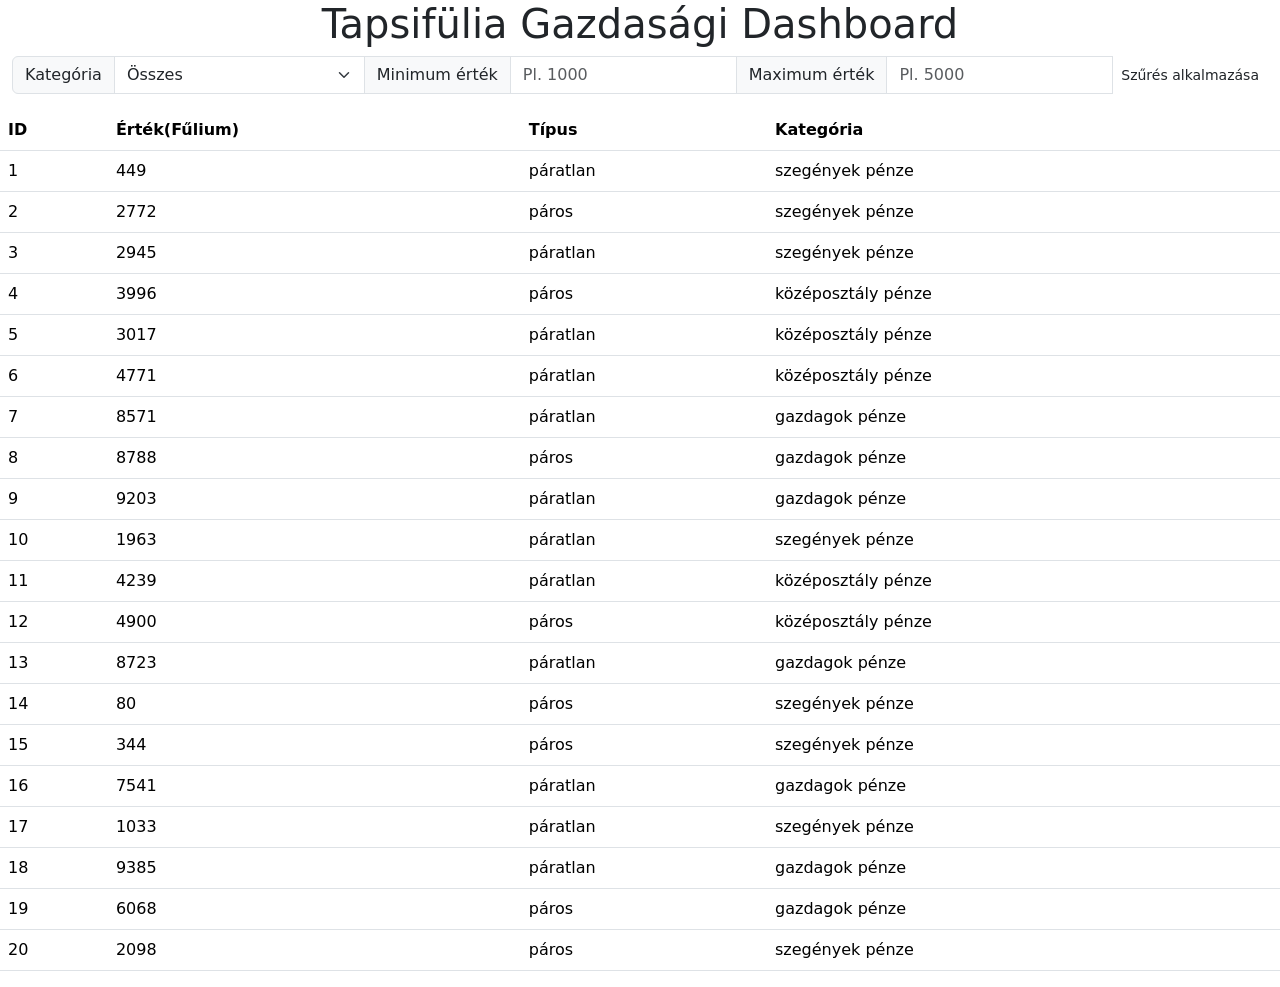
<file: index.html>
<!DOCTYPE html>
<html lang="hu">
<head>
    <meta charset="UTF-8">
    <script src="main.js" defer></script> 
    <meta name="viewport" content="width=device-width, initial-scale=1.0">
    <link href="https://cdn.jsdelivr.net/npm/bootstrap@5.0.2/dist/css/bootstrap.min.css" rel="stylesheet" integrity="sha384-EVSTQN3/azprG1Anm3QDgpJLIm9Nao0Yz1ztcQTwFspd3yD65VohhpuuCOmLASjC" crossorigin="anonymous">
<script src="https://cdn.jsdelivr.net/npm/bootstrap@5.0.2/dist/js/bootstrap.bundle.min.js" integrity="sha384-MrcW6ZMFYlzcLA8Nl+NtUVF0sA7MsXsP1UyJoMp4YLEuNSfAP+JcXn/tWtIaxVXM" crossorigin="anonymous"></script>
</head>
<body>
<header class="container-fluid">
    <h1 class="text-center">Tapsifülia Gazdasági Dashboard</h1>
</header>
<main>
    <section class="container-fluid">
            <form>
                <div class="input-group mb-3">
                    <label for"category-filter" class="input-group-text">Kategória</label>
                    <select id="category-filter" class="form-select">
                        <option value="all">Összes</option>
                    <option value="gazdagok pénze">Gazdagok Pénze</option>
                    <option value="középosztály pénze">Középosztály Pénze</option>
                    <option value="szegények pénze">Szegények Pénze</option>
                    </select>
                    <label for="min-value" class="input-group-text">Minimum érték</label>
                    <input class="form-control" type="number" id="min-value" placeholder="Pl. 1000">

                    <label for="max-value" class="input-group-text">Maximum érték</label>
                    <input class="form-control" type="number" id="max-value" placeholder="Pl. 5000">
                    <button id="apply-filters" class="btn btn-sm btn-succes">Szűrés alkalmazása</button>
                </div>
                <div class="col-md-4 input group mb-3">
                </div>
            </form>
    </section>
    <section class="mt-2">
        <div class="table-responsive">
            <table class="table" id="fulium-table">
                <thead>
                    <tr>
                      <th scope="col">ID</th>
                      <th scope="col">Érték(Fűlium)</th>
                      <th scope="col">Típus</th>
                      <th scope="col">Kategória</th>
                    </tr>
                  </thead>
                  <tbody></tbody>
            </table>
        </div>
    </section>
</main>
</div>
</body>
</html>
</file>
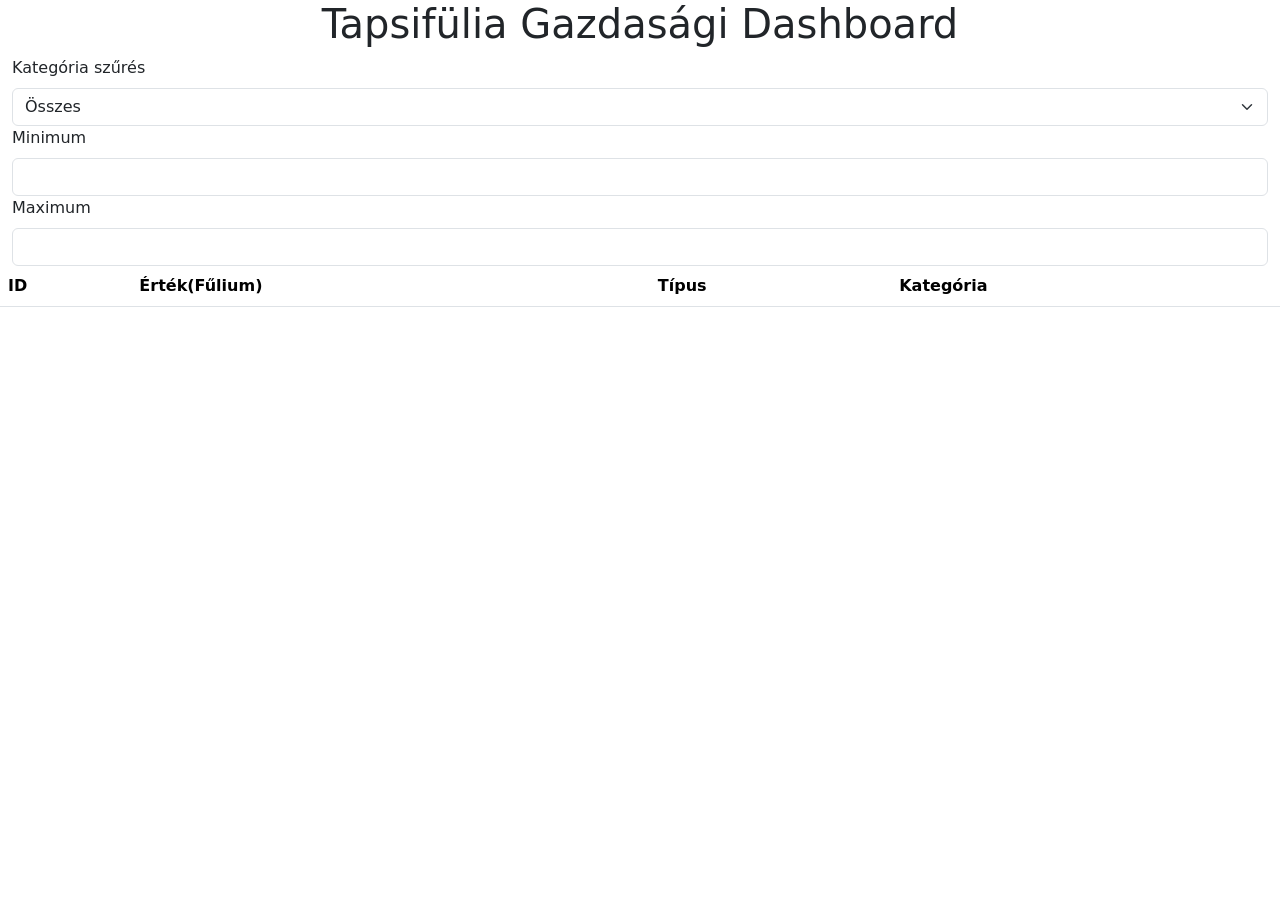
<file: 2025-09-23/index.html>
<!DOCTYPE html>
<html lang="hu">
<head>
    <meta charset="UTF-8">
    <script src="main.js" defer></script> 
    <meta name="viewport" content="width=device-width, initial-scale=1.0">
    <link href="https://cdn.jsdelivr.net/npm/bootstrap@5.0.2/dist/css/bootstrap.min.css" rel="stylesheet" integrity="sha384-EVSTQN3/azprG1Anm3QDgpJLIm9Nao0Yz1ztcQTwFspd3yD65VohhpuuCOmLASjC" crossorigin="anonymous">
<script src="https://cdn.jsdelivr.net/npm/bootstrap@5.0.2/dist/js/bootstrap.bundle.min.js" integrity="sha384-MrcW6ZMFYlzcLA8Nl+NtUVF0sA7MsXsP1UyJoMp4YLEuNSfAP+JcXn/tWtIaxVXM" crossorigin="anonymous"></script>
</head>
<body>
<header class="container-fluid">
    <h1 class="text-center">Tapsifülia Gazdasági Dashboard</h1>
</header>
<div class="container-fluid">
    <section>
        <form id="controls" class="row">
            <div class="md-3">
                <label class="form-label" for="categorySelect">Kategória szűrés</label>
                <select id="categorySelect" class="form-select">  
                    <option value="all">Összes</option>
                    <option value="gazdag">Gazdagok Pénze</option>
                    <option value="kozep">Középosztály Pénze</option>
                    <option value="szegeny">Szegények Pénze</option>
                </select>
                <label class="form-label">Minimum</label>
                <input type="number" id="minValue" class="form-control">
                <label class="form-label">Maximum</label>
                <input type="number" id="maxValue" class="form-control">
            </div>
        </form>
    </section>
</div>


<div class="table-responsive">
    <table class="table">
        <thead>
            <tr>
              <th scope="col">ID</th>
              <th scope="col">Érték(Fűlium)</th>
              <th scope="col">Típus</th>
              <th scope="col">Kategória</th>
            </tr>
          </thead>
    </table>
  </div>
</body>
</html>
</file>
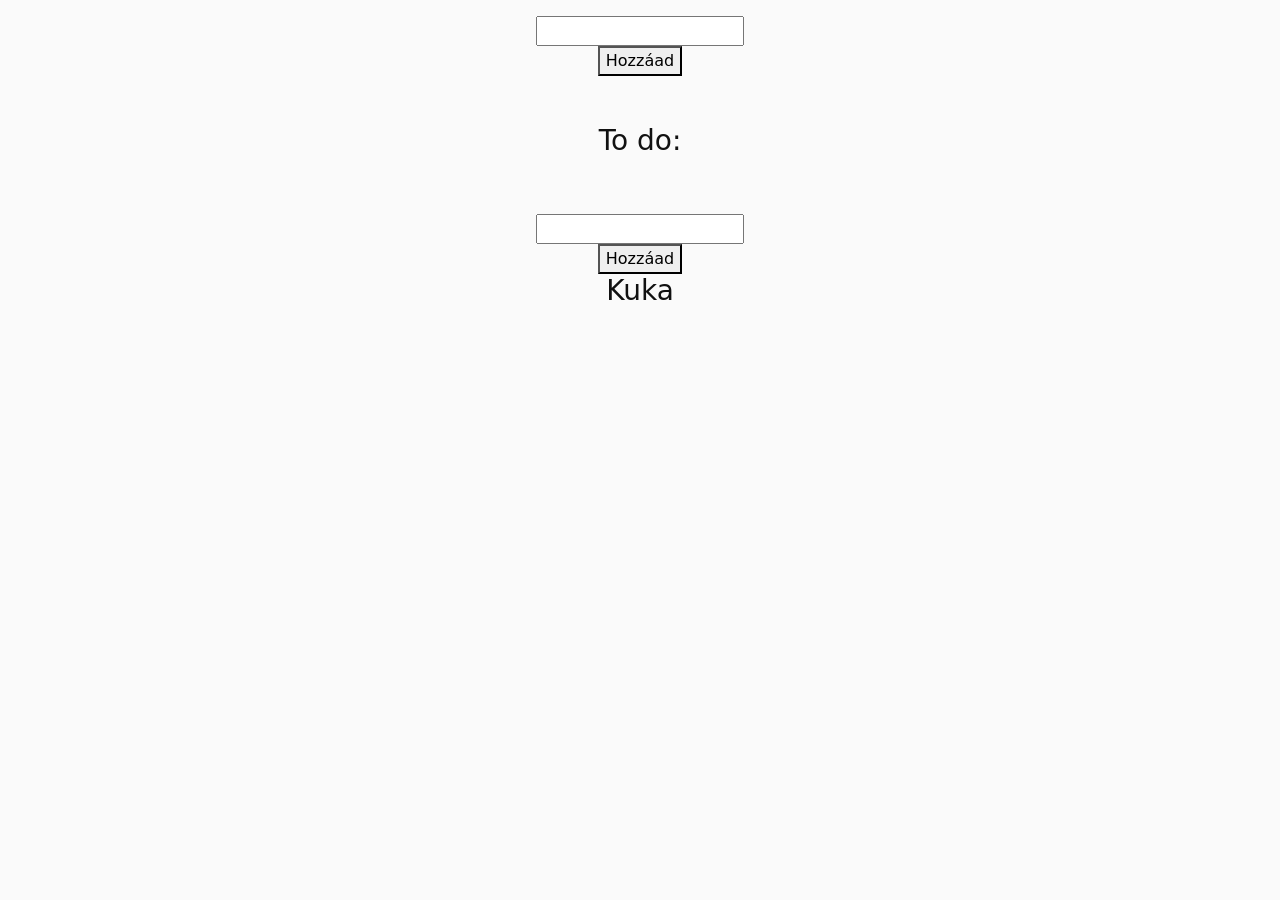
<file: 2025.10.14/index.html>
<!DOCTYPE html>
<html lang="en">
<head>
    <meta charset="UTF-8">
    <meta name="viewport" content="width=device-width, initial-scale=1.0">
    <link href="https://cdn.jsdelivr.net/npm/bootstrap@5.3.8/dist/css/bootstrap.min.css" rel="stylesheet" 
    integrity="sha384-sRIl4kxILFvY47J16cr9ZwB07vP4J8+LH7qKQnuqkuIAvNWLzeN8tE5YBujZqJLB" crossorigin="anonymous">
    <script src="https://cdn.jsdelivr.net/npm/bootstrap@5.3.8/dist/js/bootstrap.bundle.min.js" 
    integrity="sha384-FKyoEForCGlyvwx9Hj09JcYn3nv7wiPVlz7YYwJrWVcXK/BmnVDxM+D2scQbITxI" crossorigin="anonymous"></script>
    <script src="main.js" defer></script>
    <link rel="stylesheet" href="style.css">
</head>
<body>
    <input id="taskInput" type="text" placeholder=" ">
    <button id="addBtn">Hozzáad</button><br><br>
    <h3>To do:</h3>
    <div id="list"></div><br>

    <br><input id="taskInput" type="text" placeholder=" ">
    <button id="addBtn">Hozzáad</button>
    <div id="list"></div>
    </div>
    <div id="right">
    <h3>Kuka</h3>
    <div id="deleted"></div>
</div>
    
</body>
</html>
</file>
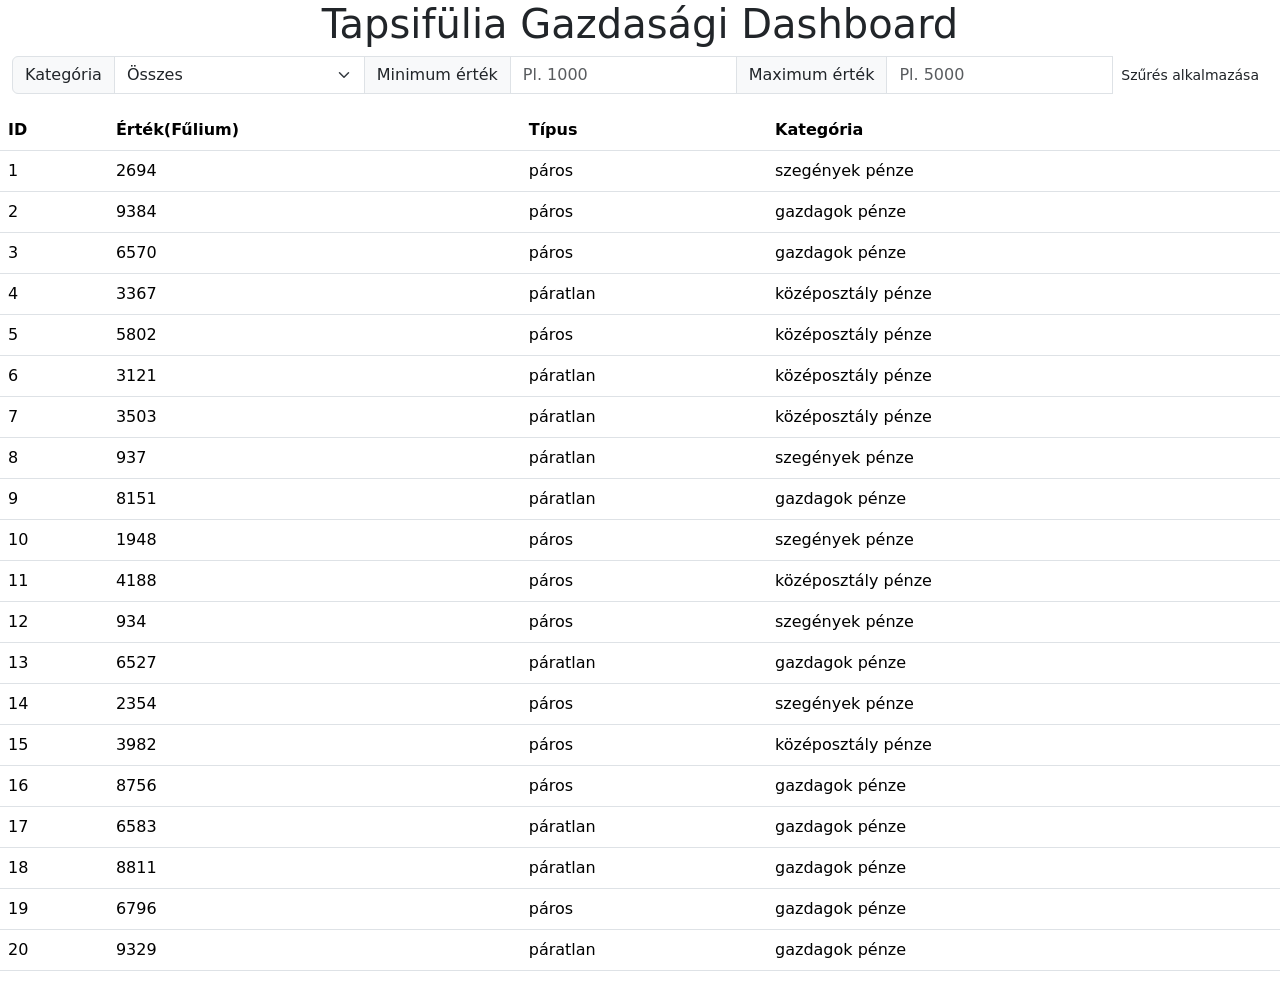
<file: Front/index.html>
<!DOCTYPE html>
<html lang="hu">
<head>
    <meta charset="UTF-8">
    <script src="main.js" defer></script> 
    <meta name="viewport" content="width=device-width, initial-scale=1.0">
    <link href="https://cdn.jsdelivr.net/npm/bootstrap@5.0.2/dist/css/bootstrap.min.css" rel="stylesheet" integrity="sha384-EVSTQN3/azprG1Anm3QDgpJLIm9Nao0Yz1ztcQTwFspd3yD65VohhpuuCOmLASjC" crossorigin="anonymous">
<script src="https://cdn.jsdelivr.net/npm/bootstrap@5.0.2/dist/js/bootstrap.bundle.min.js" integrity="sha384-MrcW6ZMFYlzcLA8Nl+NtUVF0sA7MsXsP1UyJoMp4YLEuNSfAP+JcXn/tWtIaxVXM" crossorigin="anonymous"></script>
</head>
<body>
<header class="container-fluid">
    <h1 class="text-center">Tapsifülia Gazdasági Dashboard</h1>
</header>
<main>
    <section class="container-fluid">
            <form>
                <div class="input-group mb-3">
                    <label for"category-filter" class="input-group-text">Kategória</label>
                    <select id="category-filter" class="form-select">
                        <option value="all" selected>Összes</option>
                    <option value="gazdagok pénze">Gazdagok Pénze</option>
                    <option value="középosztály pénze">Középosztály Pénze</option>
                    <option value="szegények pénze">Szegények Pénze</option>
                    </select>
                    <label for="min-value" class="input-group-text">Minimum érték</label>
                    <input class="form-control" type="number" id="min-value" placeholder="Pl. 1000">

                    <label for="max-value" class="input-group-text">Maximum érték</label>
                    <input class="form-control" type="number" id="max-value" placeholder="Pl. 5000">
                    <button id="apply-filters" class="btn btn-sm btn-succes">Szűrés alkalmazása</button>
                </div>
                <div class="col-md-4 input group mb-3">
                </div>
            </form>
    </section>
    <section class="mt-2">
        <div class="table-responsive">
            <table class="table" id="fulium-table">
                <thead>
                    <tr>
                      <th scope="col">ID</th>
                      <th scope="col">Érték(Fűlium)</th>
                      <th scope="col">Típus</th>
                      <th scope="col">Kategória</th>
                    </tr>
                  </thead>
                  <tbody></tbody>
            </table>
        </div>
    </section>
</main>
</div>
</body>
</html>
</file>
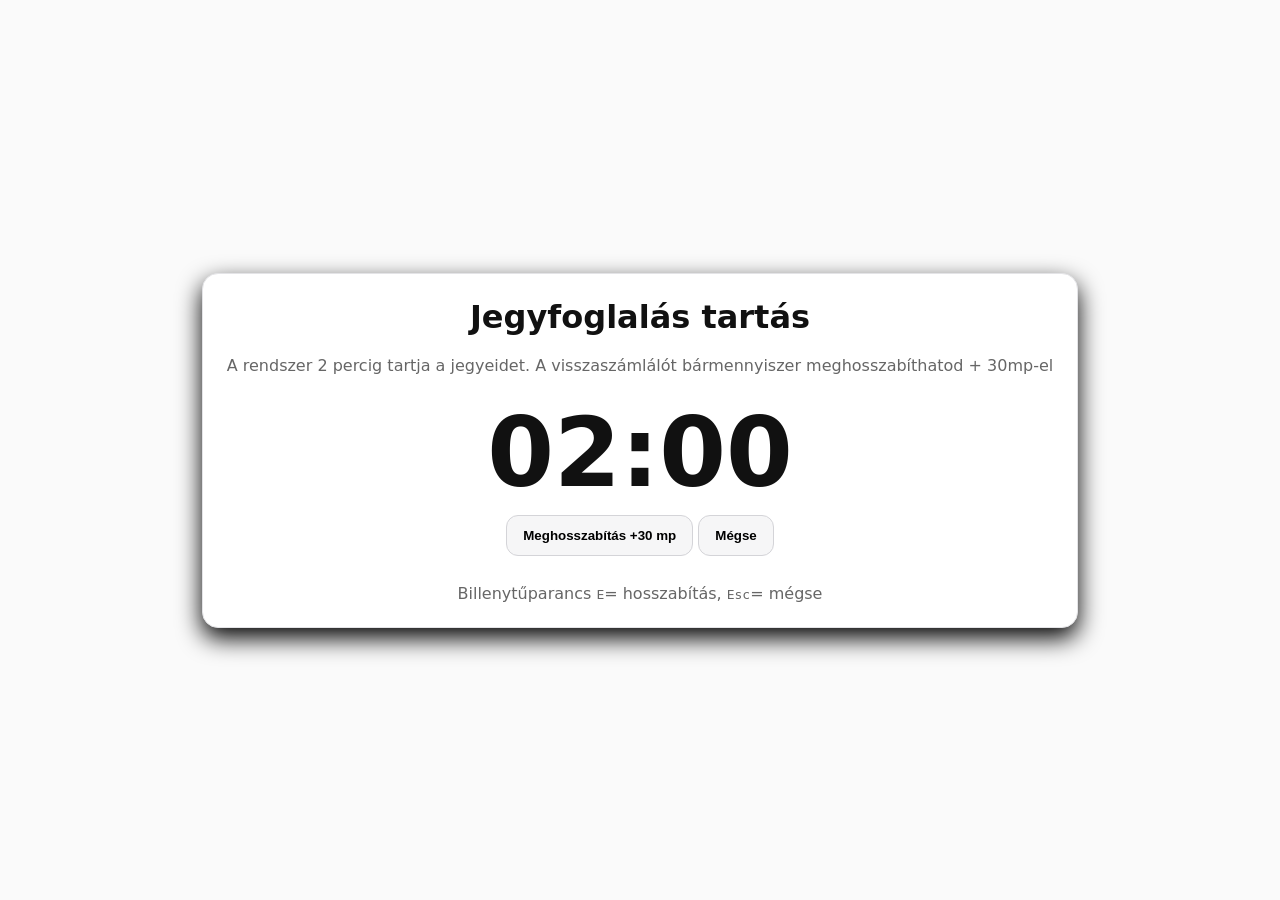
<file: web/index.html>
<!DOCTYPE html>
<html lang="en">
<head>
    <meta charset="UTF-8">
    <meta name="viewport" content="width=device-width, initial-scale=1.0">
    <script src="main.js" defer></script>
    <link rel="stylesheet" href= style.css>
    <title>Document</title>
</head>
<body>
    <main class="card" role="application" aria-label="jegyfoglalás tartás">
        <h1 style="margin: 0">Jegyfoglalás tartás</h1>
        <p class ="muted" style="margin-top: 6px">A rendszer 2 percig tartja a jegyeidet. A visszaszámlálót bármennyiszer meghosszabíthatod + 30mp-el</p>
        <div class="timer" id="timer" aria-live="=polite">02:00</div>
        <div class="actions" aria-label="Műveletek">
            <button id ="extendBtn" title="Meghosszabítás (E)">Meghosszabítás +30 mp</button>
            <button id ="cancelBtn" title="Mégse (Esc)">Mégse</button>

        </div>
        <div class="status" id="status" aria-live="polite"></div>
        <p class="muted" style="margin: 0;">Billenytűparancs <kbd>E</kbd>= hosszabítás, <kbd>Esc</kbd>= mégse</p>
        <div class="toast" id="toast" role="status" aria-live="polite">A foglalás fut a háttérben is...</div>
    </main>
</body>
</html>
</file>
<file: 2025.10.14/style.css>
body{
    display: grid;
    place-items: center;
    background: #fafafa;
    color: #111;
    padding: 16px;
}
.list{
    text-align: left;
    margin-left: 0%;
}
</file>
